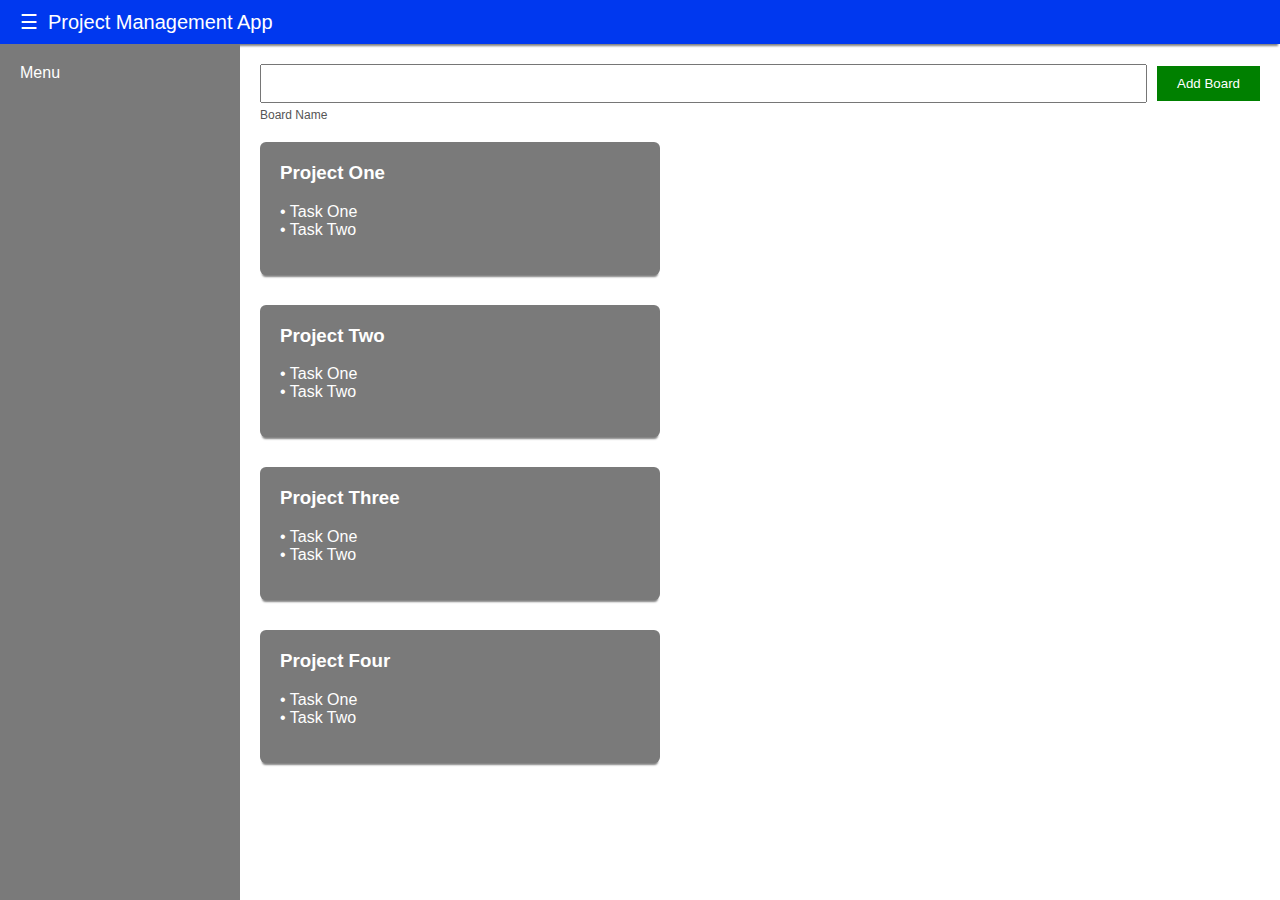
<file: index.html>
<!DOCTYPE html>
<html lang="en">
<head>
    <meta charset="UTF-8">
    <meta name="viewport" content="width=device-width, initial-scale=1.0">
    <title>Styled Header</title>
    <link rel="stylesheet" href="index.css">
</head>
<body>
    <header>
        <span>&#9776</span>
        Project Management App
    </header>
    <div class="main-content">
        <div class="menu">Menu</div>
        <div class="content">
            <div class="board-name">
                <div class="input-group">
                    <input type="text" id="board-name">
                    <button>Add Board</button>
                </div>
                <label for="board-name">Board Name</label>
            </div>
            <div class="projects">
                <div class="project-card">
                    <h3>Project One</h3>
                    <ul>
                        <li>Task One</li>
                        <li>Task Two</li>
                    </ul>
                </div>
                <div class="project-card">
                    <h3>Project Two</h3>
                    <ul>
                        <li>Task One</li>
                        <li>Task Two</li>
                    </ul>
                </div>
                <div class="project-card">
                    <h3>Project Three</h3>
                    <ul>
                        <li>Task One</li>
                        <li>Task Two</li>
                    </ul>
                </div>
                <div class="project-card">
                    <h3>Project Four</h3>
                    <ul>
                        <li>Task One</li>
                        <li>Task Two</li>
                    </ul>
                </div>
            </div>
        </div>
    </div>
</body>
</html>
</file>
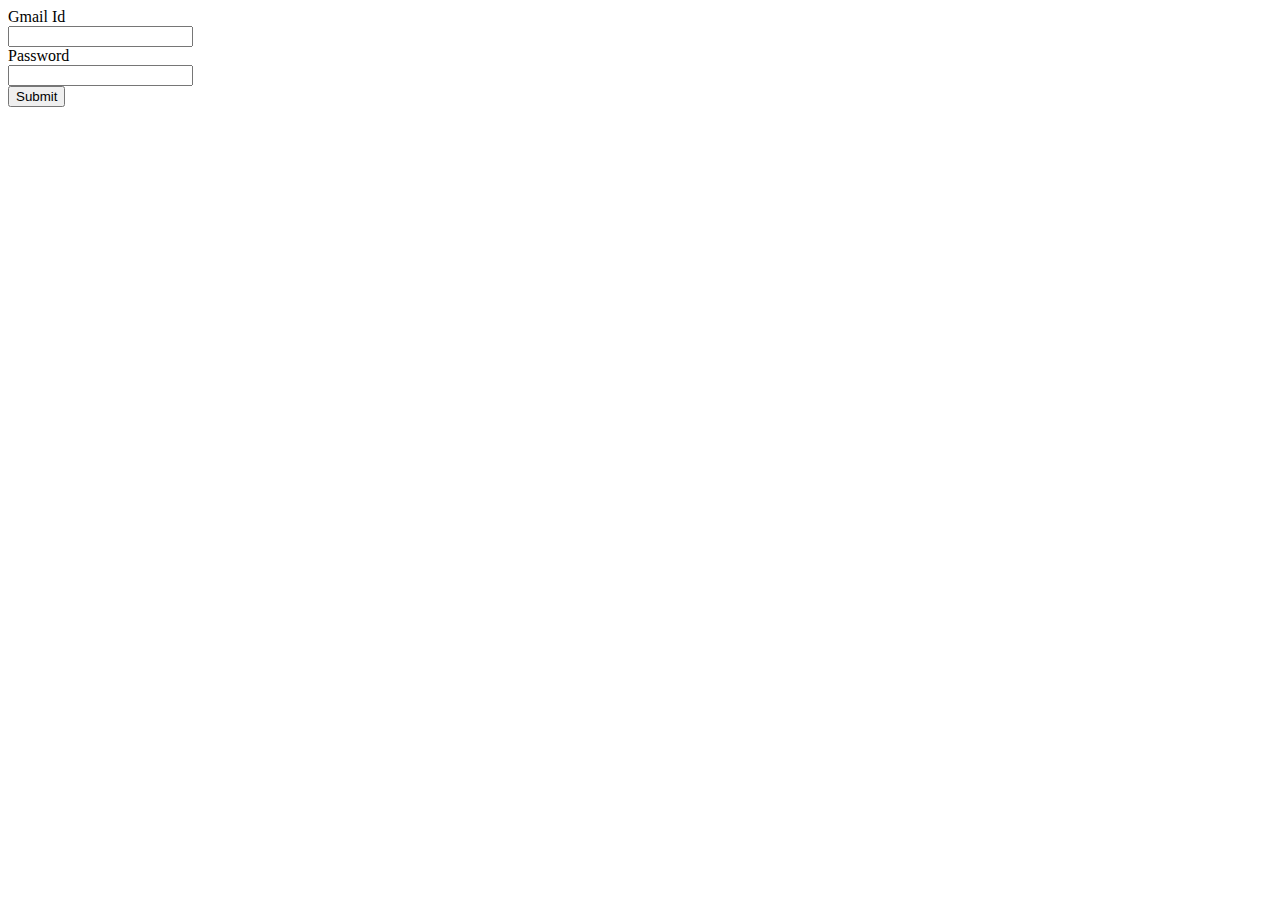
<file: form.html>
<!DOCTYPE html>
<html lang="en">
<head>
    <meta charset="UTF-8">
    <meta name="viewport" content="width=device-width, initial-scale=1.0">
    <title>Form</title>
</head>
<body>

    <script>alert ("Hello World")</script>
    <form action="">
        <label for="gmail">Gmail Id</label><br>
         <input type="text" id="gmail"><br>
         <label for="Password">Password</label><br> 
         <input type="text" id="Password"><br>
   

     <input type="submit">

    </form>
</body>
</html>
</file>
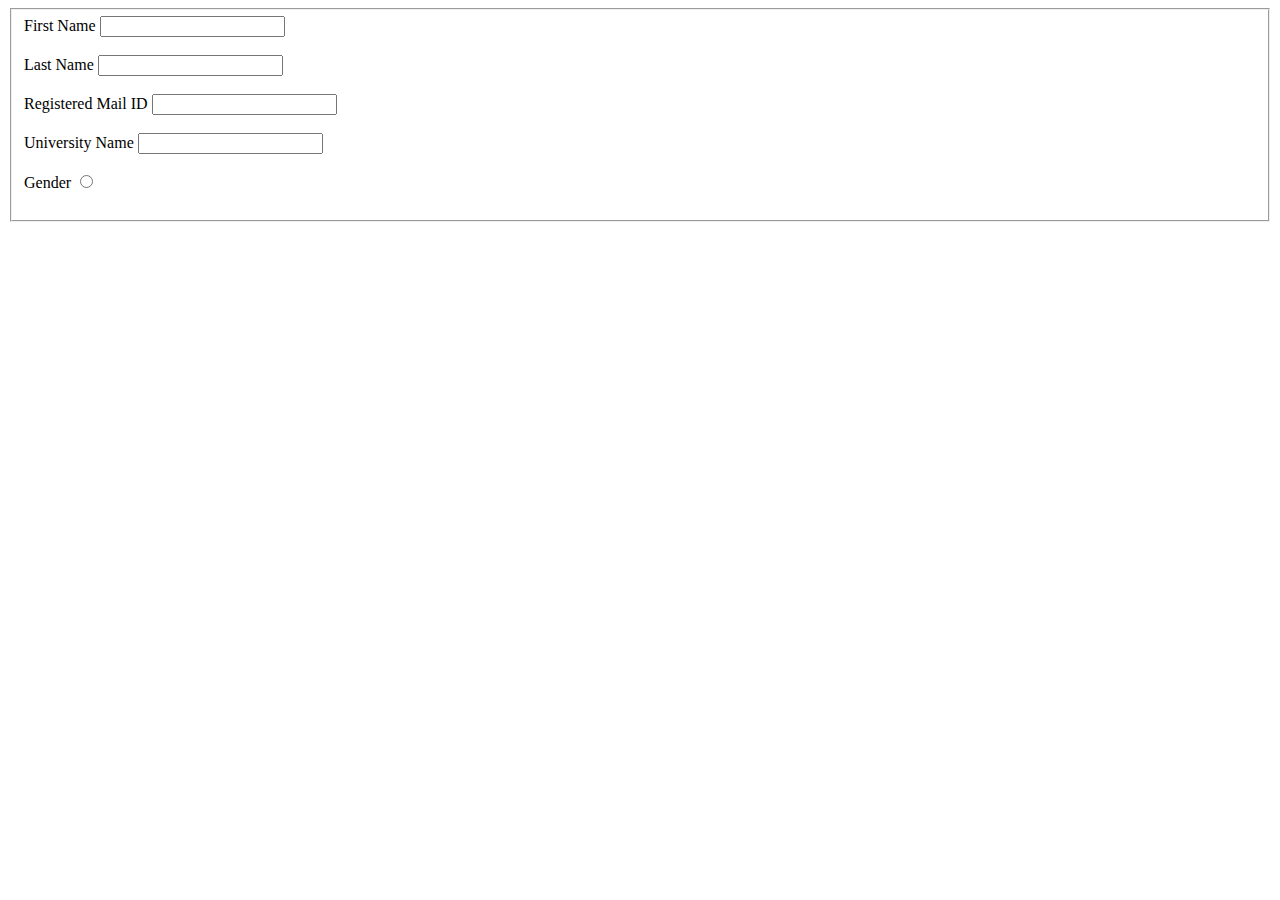
<file: form2.html>
<!DOCTYPE html>
<html lang="en">
<head>
    <meta charset="UTF-8">
    <meta name="viewport" content="width=device-width, initial-scale=1.0">
    <title>JOB APPLICATION</title>
</head>
<body>
    <form>
        <fieldset>
             <label for="fname">First Name</label>
             <input type="text" id="fname"><br><br>

             <label for="lname">Last Name</label>
             <input type="text" id="lname"><br><br>

             <label for="mail">Registered Mail ID</label>
             <input type="text" id="mail"><br><br>

             <label for="uname">University Name</label>
             <input type="text" id="uname"><br><br>

             <label for="Gen">Gender</label>
             <input type="radio" name="gender" id="Gen"><br><br>

        </fieldset>
    </form>
</body>
</html>
</file>
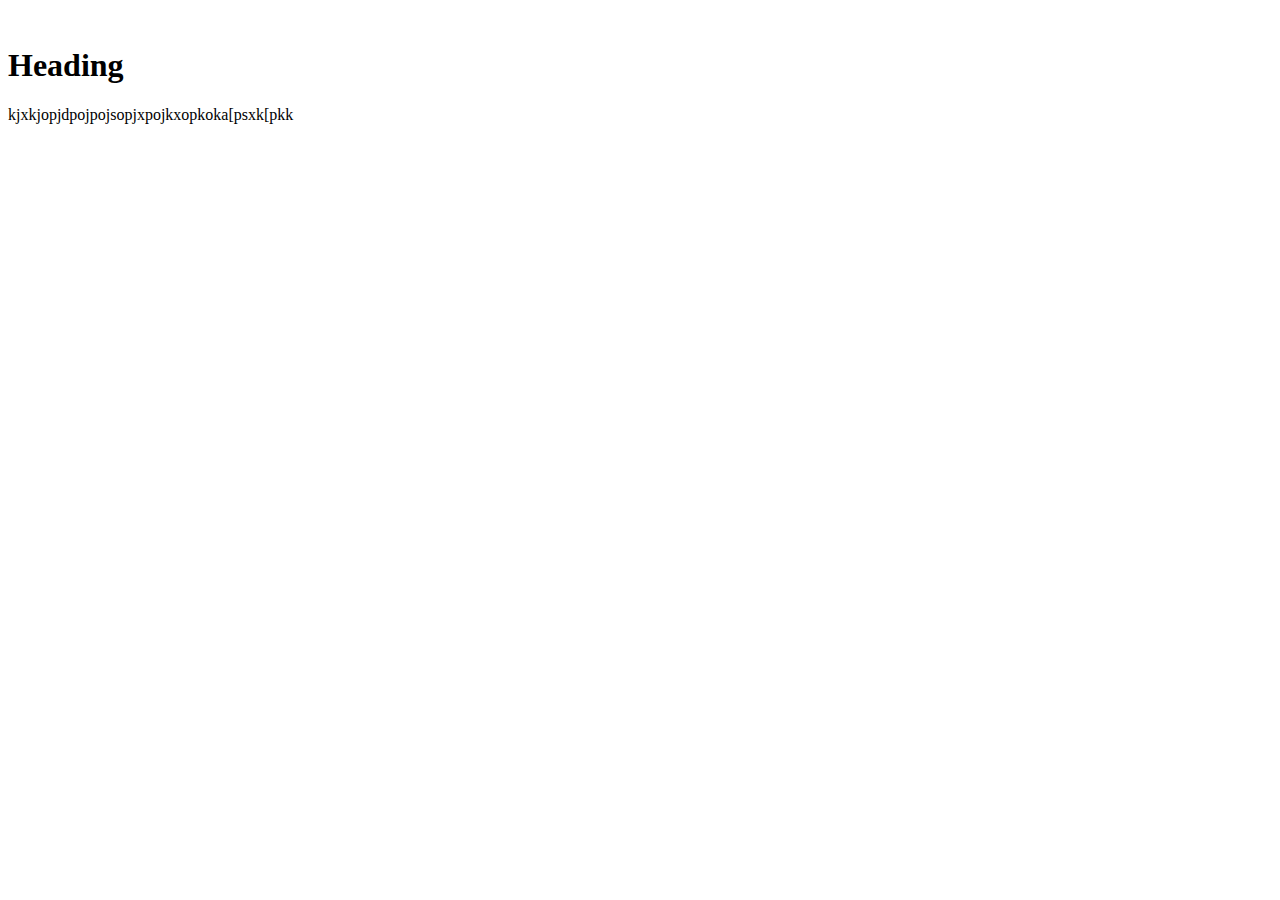
<file: struc.html>
<!DOCTYPE html>
<html lang="en">
<head>
    <meta charset="UTF-8">
    <meta name="viewport" content="width=device-width, initial-scale=1.0">
    <title>Test</title>
</head>
<body>
    <br>
    <h1>Heading</h1>
    <p>kjxkjopjdpojpojsopjxpojkxopkoka[psxk[pkk</p>


</body>
</html>
</file>
<file: index.css>
/* index.css */

body {
    margin: 0;
    font-family: Arial, sans-serif;
    height: 100vh;
    display: flex;
    flex-direction: column;
}

header {
    background-color: #0038ef;
    color: white;
    padding: 10px 20px;
    font-size: 20px;
    display: flex;
    align-items: center;
    box-shadow: 0 4px 2px -2px gray;
}

header span {
    margin-right: 10px;
}

.main-content {
    display: flex;
    flex: 1;
}

.menu {
    background-color: #7a7a7a;
    color: white;
    padding: 20px;
    width: 200px;
}

.content {
    flex: 1;
    padding: 20px;
    display: flex;
    flex-direction: column;
}

.board-name {
    display: flex;
    flex-direction: column;
    margin-bottom: 20px;
}

.board-name .input-group {
    display: flex;
    align-items: center;
}

.board-name input {
    flex: 1;
    padding: 10px;
    margin-right: 10px;
}

.board-name button {
    padding: 10px 20px;
    background-color: green;
    color: white;
    border: none;
    cursor: pointer;
}

.board-name label {
    margin-top: 5px;
    font-size: 12px;
    color: #555;
}

.projects {
    display: flex;
    flex-wrap: wrap;
    gap: 300px;
    row-gap: 20px;
}

.project-card {
    background-color: #7a7a7a;
    color: white;
    padding: 20px;
    width: 400px; /* Adjust the width to fit two cards per row */
    box-shadow: 0 4px 2px -2px gray;
    box-sizing: border-box; /* Ensures padding and border are included in the width calculation */
    margin-bottom: 10px; /* Reduce the gap between rows */
    border-radius: 6px;
}

.project-card h3 {
    margin-top: 0;
}

.project-card ul {
    list-style-type: none;
    padding: 0;
}

.project-card ul li::before {
    content: "• ";
    color: white;
}

.board-name2 {
    text-align: left;
}
</file>
